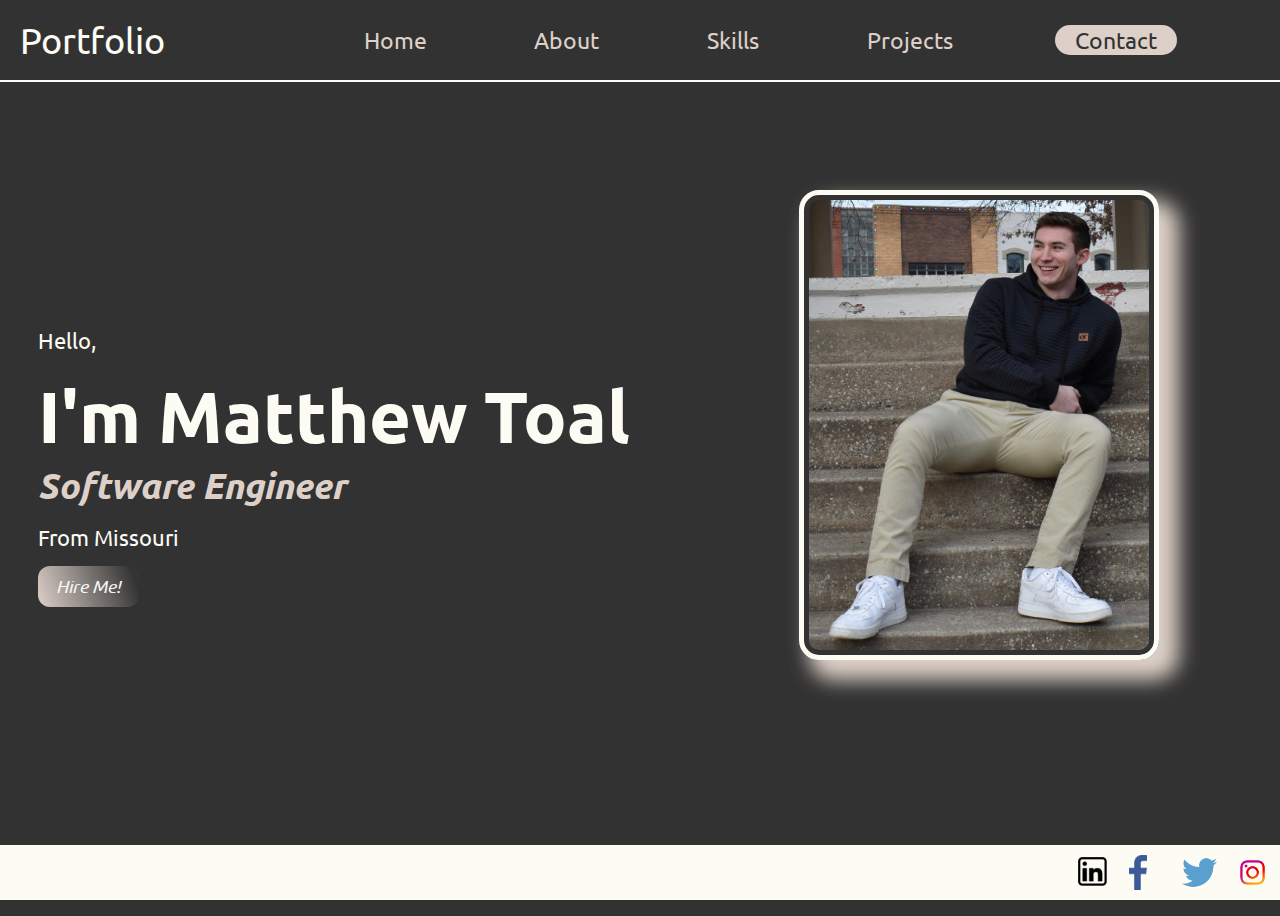
<file: index.html>
<!DOCTYPE html>
<html lang="en">
<head>
	<meta charset="UTF-8">
	<meta name="viewport" content="width=device-width, initial-scale=1.0">
	<title>Matthew Toal</title>
	<link rel="stylesheet" href="./resources/styles/globals.css">
	<link rel="stylesheet" href="./resources/styles/index.css">
	<link rel="icon" type="image/logo" href="resources/favicon.jpeg">
</head>

<body>
	<header>
		<nav>
			<div class="logo">
				<a href="index.html">Portfolio</a>
			</div>
			<div class="navigation">
				<a href="index.html">Home</a>
				<a href="about.html">About</a>
				<a href="skills.html">Skills</a>
				<a href="projects.html">Projects</a>
				<a href="contact.html" class="button">Contact</a>
			</div>
		</nav>
		<hr>
	</header>

	<div class="main">
		<div class="left">
			<p>Hello,</p>
			<h1>I'm Matthew Toal</h1>
			<h2>Software Engineer</h2>
			<p>From Missouri</p>
			<a href="contact.html"><button>Hire Me!</button></a>
		</div>
		<div class="right">
			<img src="resources/indexPhoto.jpg" alt="Matthew Toal">
		</div>
	</div>

	<footer>
		<div class="socials">
			<a href="https://www.linkedin.com/in/mtoal087/"><img src="resources/linkedin.png" alt="LinkedIn"></a>
			<a href="https://www.facebook.com/matt.toal.549"><img src="resources/facebook.png" alt="Facebook"></a>
			<a href="https://twitter.com/mattxtoal"><img src="resources/twitter.png" alt="Twitter"></a>
			<a href="https://www.instagram.com/mattxtoal/"><img src="resources/instagram.png" alt="Instagram"></a>
		</div>
	</footer>
</body>

</html>
</file>
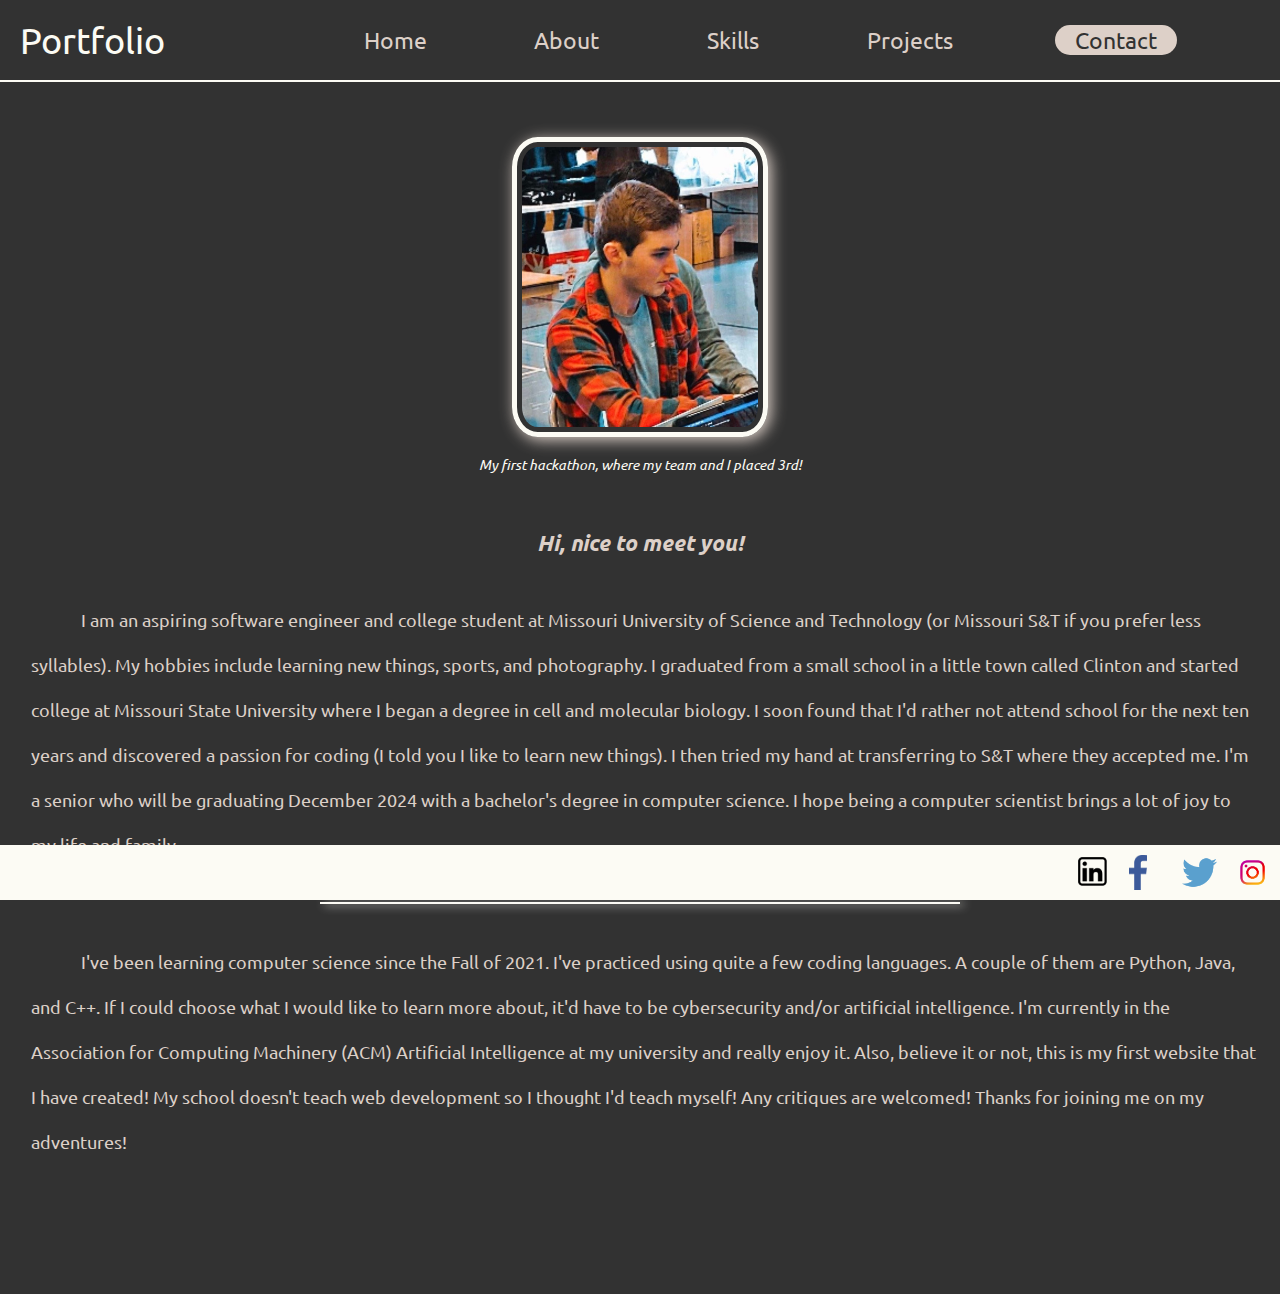
<file: about.html>
<!DOCTYPE html>
<html lang="en">
<head>
	<meta charset="UTF-8">
	<meta name="viewport" content="width=device-width, initial-scale=1.0">
	<title>Matthew Toal - About</title>
	<link rel="stylesheet" href="resources/styles/globals.css">
	<link rel="stylesheet" href="resources/styles/about.css">
	<link rel="icon" type="image/logo" href="resources/favicon.jpeg">
</head>

<body>
	<header>
		<nav>
			<div class="logo">
				<a href="index.html">Portfolio</a>
			</div>
			<div class="navigation">
				<a href="index.html">Home</a>
				<a href="about.html">About</a>
				<a href="skills.html">Skills</a>
				<a href="projects.html">Projects</a>
				<a href="contact.html" class="button">Contact</a>
			</div>
		</nav>
		<hr>
	</header>
	<div class="photo">
		<div class="hackathon">
			<img src="resources/hackathon.jpg" alt="First Hackathon">
		</div>
		<div class="text">
			<p>My first hackathon, where my team and I placed 3rd!</p>
		</div>
	</div>
	<div class="intro">
		<h1>Hi, nice to meet you!</h1>
		<p>I am an aspiring software engineer and college student at Missouri University of 
			Science and Technology (or Missouri S&T if you prefer less syllables). My hobbies include learning new things,
			sports, and photography. I graduated from a small school in a little town called Clinton and started
			college at Missouri State University where I began a degree in cell and molecular biology. I soon found
			that I'd rather not attend school for the next ten years and discovered a passion for coding (I told you
			I like to learn new things). I then tried my hand at transferring to S&T where they accepted me. I'm
			a senior who will be graduating December 2024 with a bachelor's degree in computer science. I hope being a
			computer scientist brings a lot of joy to my life and family.
		</p>
		<hr>
		<p>
			I've been learning computer science since the Fall of 2021. I've practiced using quite a few coding 
			languages. A couple of them are Python, Java, and C++. If I could choose what I would like to learn
			more about, it'd have to be cybersecurity and/or artificial intelligence. I'm currently in the
			Association for Computing Machinery (ACM) Artificial Intelligence at my university and really enjoy it.
			Also, believe it or not, this is my first website that I have created! My school doesn't teach web
			development so I thought I'd teach myself! Any critiques are welcomed! Thanks for joining me on my
			adventures!
		</p>
	</div>

	<footer>
		<div class="socials">
			<a href="https://www.linkedin.com/in/mtoal087/"><img src="resources/linkedin.png" alt="LinkedIn"></a>
			<a href="https://www.facebook.com/matt.toal.549"><img src="resources/facebook.png" alt="Facebook"></a>
			<a href="https://twitter.com/mattxtoal"><img src="resources/twitter.png" alt="Twitter"></a>
			<a href="https://www.instagram.com/mattxtoal/"><img src="resources/instagram.png" alt="Instagram"></a>
		</div>
	</footer>
</body>
</html>
</file>
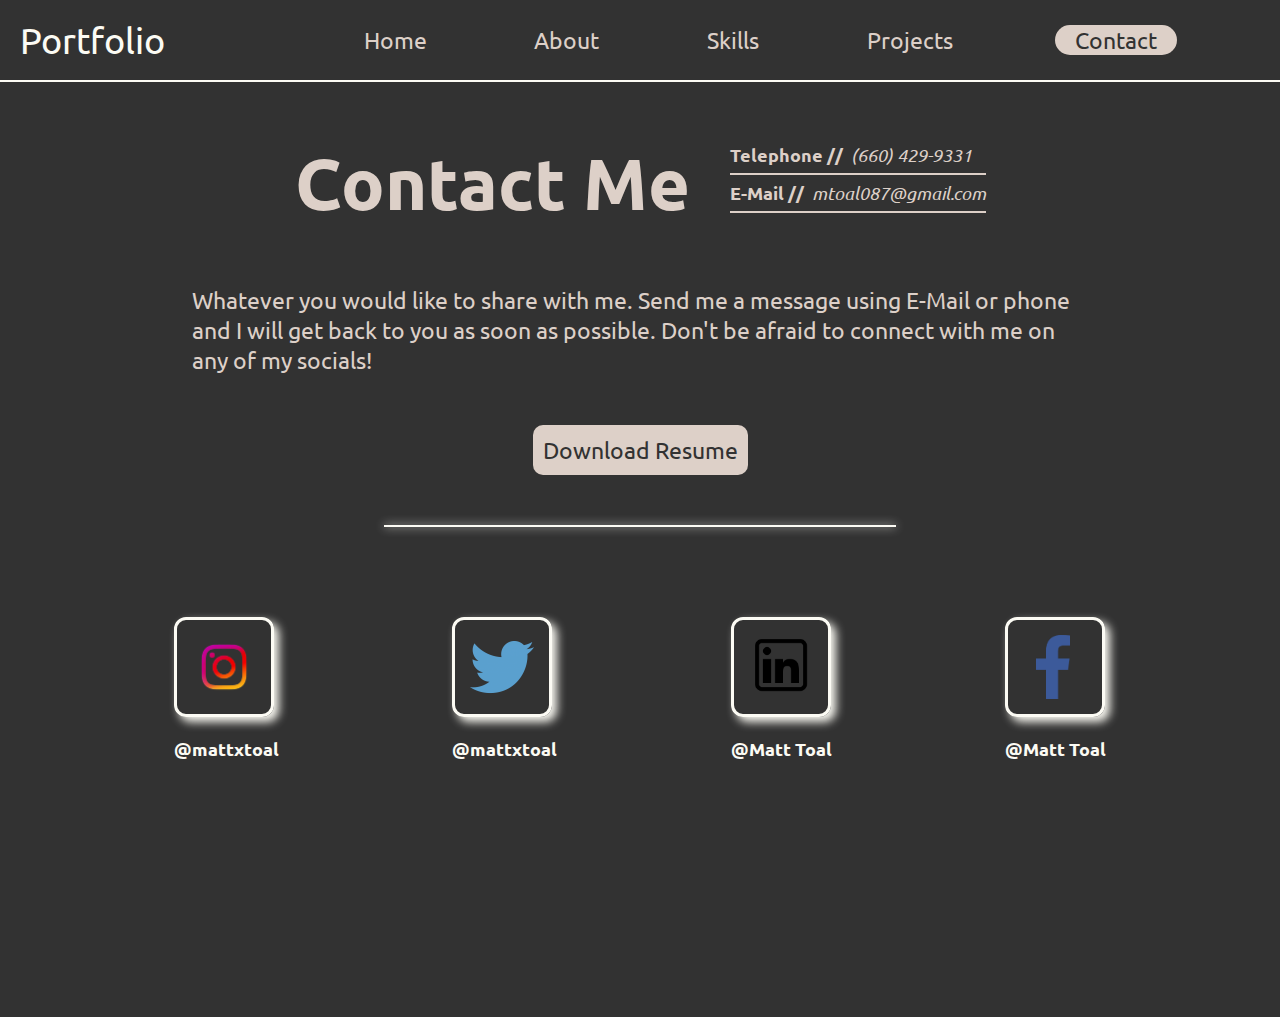
<file: contact.html>
<!DOCTYPE html>
<html lang="en">
<head>
	<meta charset="UTF-8">
	<meta name="viewport" content="width=device-width, initial-scale=1.0">
	<title>Matthew Toal - Contact</title>
	<link rel="stylesheet" href="resources/styles/globals.css">
	<link rel="stylesheet" href="resources/styles/contact.css">
	<link rel="icon" type="image/logo" href="resources/favicon.jpeg">
</head>
<body>
	<header>
		<nav>
			<div class="logo">
				<a href="index.html">Portfolio</a>
			</div>
			<div class="navigation">
				<a href="index.html">Home</a>
				<a href="about.html">About</a>
				<a href="skills.html">Skills</a>
				<a href="projects.html">Projects</a>
				<a href="contact.html" class="button">Contact</a>
			</div>
		</nav>
		<hr>
	</header>
		<div class="top">
			<h1>Contact Me</h1>
			<div class="verticalStack">
				<div class="hor1">
					<h2>Telephone //</h2>
					<p>(660) 429-9331</p>
				</div>
				<div class="hor2">
					<h2>E-Mail //</h2>
					<p>mtoal087@gmail.com</p>
				</div>
			</div>
		</div>
		<div class="synopsis">
			<p>Whatever you would like to share with 
				me. Send me a message using E-Mail or phone
				and I will get back to you as soon as possible.
				Don't be afraid to connect with me on any of my
				socials!
			</p>
		</div>
		<div class="download">
			<a href="resources/MatthewToal.pdf" class="button" download="Matthew Toal">Download Resume</a>
		</div>
		<hr class="underSyn">
		<div class="middle">
			<div class="instagram">
				<a href="https://www.instagram.com/mattxtoal/">
					<img src="resources/instagram.png" alt="Instagram">
				</a>
				<h2>@mattxtoal</h2>
			</div>
			<div class="twitter">
				<a href="https://twitter.com/mattxtoal">
					<img src="resources/twitter.png" alt="Twitter">
				</a>
				<h2>@mattxtoal</h2>
			</div>
			<div class="linkedIn">
				<a href="https://www.linkedin.com/in/mtoal087/">
					<img src="resources/linkedin.png" alt="LinkedIn">
				</a>
				<h2>@Matt Toal</h2>
			</div>
			<div class="facebook">
				<a href="https://www.facebook.com/matt.toal.549">
					<img src="resources/facebook.png" alt="Facebook">
				</a>
				<h2>@Matt Toal</h2>
			</div>
		</div>
</body>
</html>
</file>
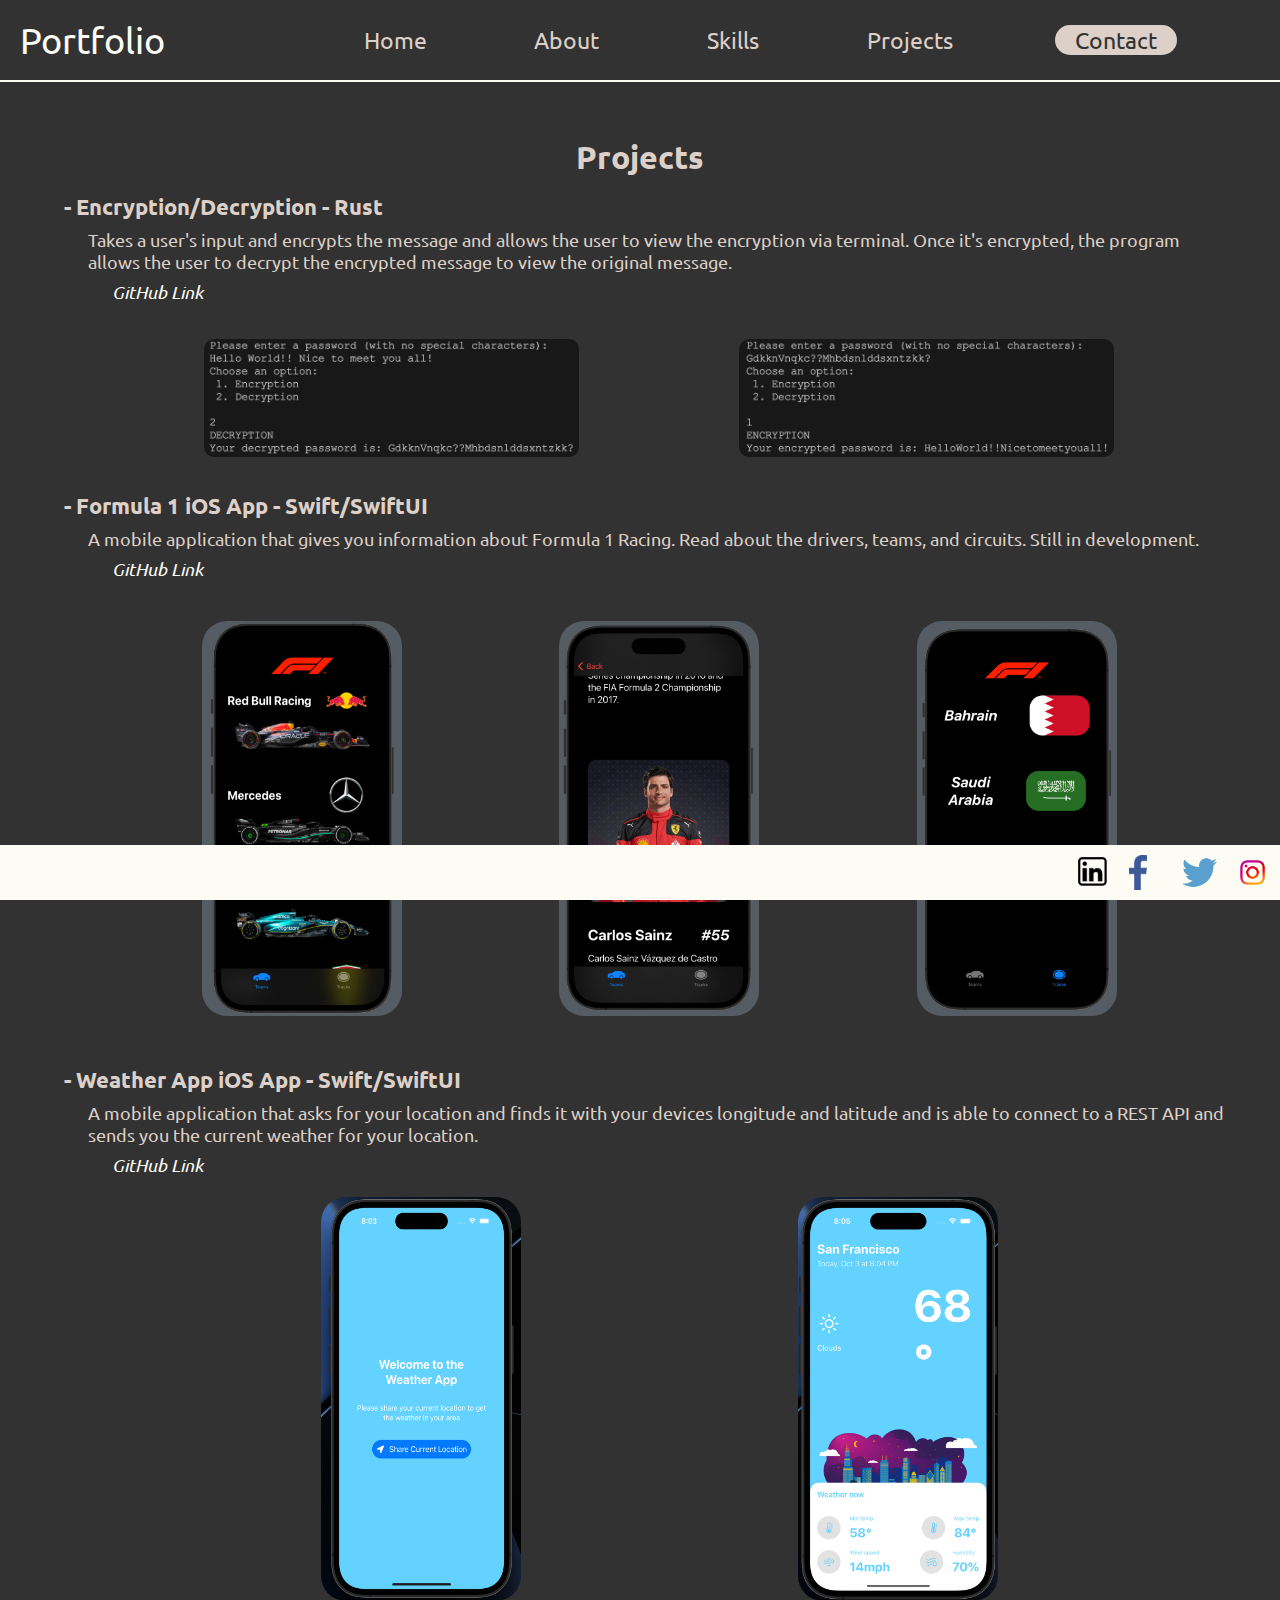
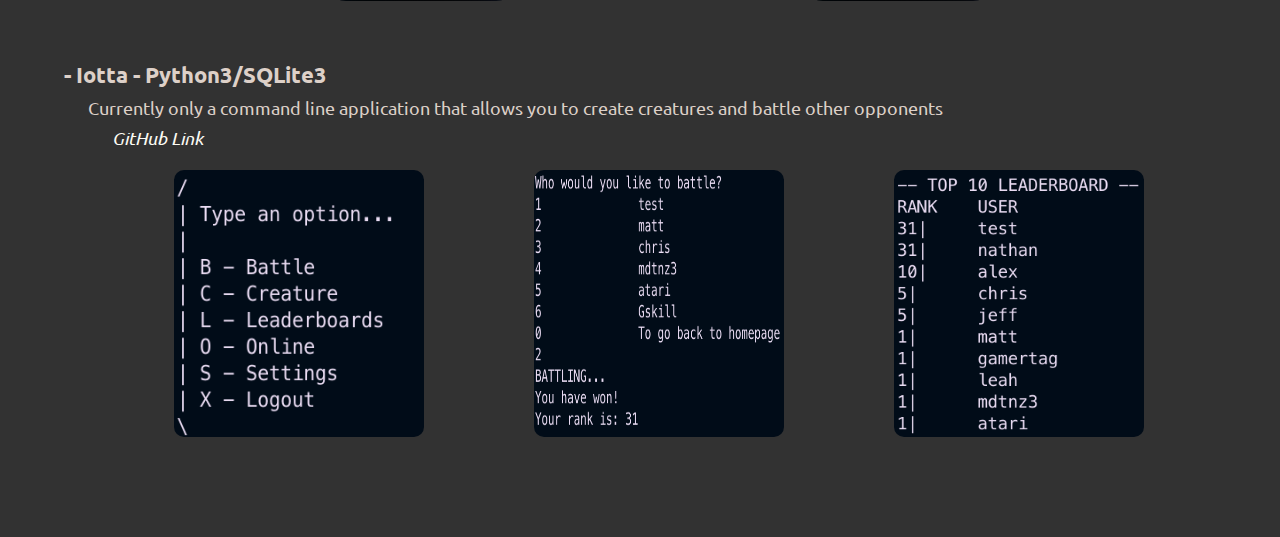
<file: projects.html>
<!DOCTYPE html>
<html lang="en">
	<head>
		<meta charset="UTF-8" />
		<meta name="viewport" content="width=device-width, initial-scale=1.0" />
		<title>Matthew Toal</title>
		<link rel="stylesheet" href="./resources/styles/globals.css" />
		<link rel="stylesheet" href="./resources/styles/projects.css" />
		<link rel="icon" type="image/logo" href="resources/favicon.jpeg" />
	</head>

	<body>
		<header>
			<nav>
				<div class="logo">
					<a href="index.html">Portfolio</a>
				</div>
				<div class="navigation">
					<a href="index.html">Home</a>
					<a href="about.html">About</a>
					<a href="skills.html">Skills</a>
					<a href="projects.html">Projects</a>
					<a href="contact.html" class="button">Contact</a>
				</div>
			</nav>
			<hr />
		</header>

		<div class="projects">
			<div class="title">
				<h1>Projects</h1>
			</div>

			<div class="project1">
				<h1>- Encryption/Decryption - Rust</h1>
				<div class="proj1des">
					<p>
						Takes a user's input and encrypts the message and allows
						the user to view the encryption via terminal. Once it's
						encrypted, the program allows the user to decrypt the
						encrypted message to view the original message.
					</p>
					<a href="https://github.com/Mtoal087/Encryption-Decryption"
						>GitHub Link</a
					>
				</div>
				<div class="images1">
					<img
						src="resources/rustPhotos/decrypt.png"
						alt="Decryption"
					/>
					<img
						src="resources/rustPhotos/encrypt.png"
						alt="Encryption"
					/>
				</div>
			</div>

			<div class="project2">
				<h1>- Formula 1 iOS App - Swift/SwiftUI</h1>
				<div class="proj2des">
					<p>
						A mobile application that gives you information about
						Formula 1 Racing. Read about the drivers, teams, and
						circuits. Still in development.
					</p>
					<a href="https://github.com/Mtoal087/Formula1"
						>GitHub Link</a
					>
				</div>
				<div class="images2">
					<img src="resources/f1Photos/carPage.png" alt="Car Page" />
					<img
						src="resources/f1Photos/driverPage.png"
						alt="Driver Page"
					/>
					<img
						src="resources/f1Photos/racePage.png"
						alt="Race Page"
					/>
				</div>
			</div>

			<div class="project3">
				<h1>- Weather App iOS App - Swift/SwiftUI</h1>
				<div class="proj3des">
					<p>
						A mobile application that asks for your location and
						finds it with your devices longitude and latitude and is
						able to connect to a REST API and sends you the current
						weather for your location.
					</p>
					<a href="https://github.com/Mtoal087/iOSWeatherApp"
						>GitHub Link</a
					>
				</div>
				<div class="images3">
					<img
						src="resources/weatherPhotos/weather1.png"
						alt="Welcome"
					/>
					<img
						src="resources/weatherPhotos/weather2.png"
						alt="Weather"
					/>
				</div>
			</div>
			<div class="project4">
			<h1>- Iotta - Python3/SQLite3</h1>
			<div class="proj4des">
				<p>
					Currently only a command line application that allows you to
					create creatures and battle other opponents
				</p>
				<a href="https://github.com/Mtoal087/Iotta">GitHub Link</a>
			</div>
			<div class="images4">
				<img
					src="resources/iottaPhotos/Homescreen.png"
					alt="Iotta Homescreen"
				/>
				<img class="battle" src="resources/iottaPhotos/Battle.png" alt="Battle" />
				<img
					src="resources/iottaPhotos/Leaderboard.png"
					alt="Leaderboard"
				/>
			</div>
		</div>
		</div>

		

		<footer>
			<div class="socials">
				<a href="https://www.linkedin.com/in/mtoal087/"
					><img src="resources/linkedin.png" alt="LinkedIn"
				/></a>
				<a href="https://www.facebook.com/matt.toal.549"
					><img src="resources/facebook.png" alt="Facebook"
				/></a>
				<a href="https://twitter.com/mattxtoal"
					><img src="resources/twitter.png" alt="Twitter"
				/></a>
				<a href="https://www.instagram.com/mattxtoal/"
					><img src="resources/instagram.png" alt="Instagram"
				/></a>
			</div>
		</footer>
	</body>
</html>
</file>
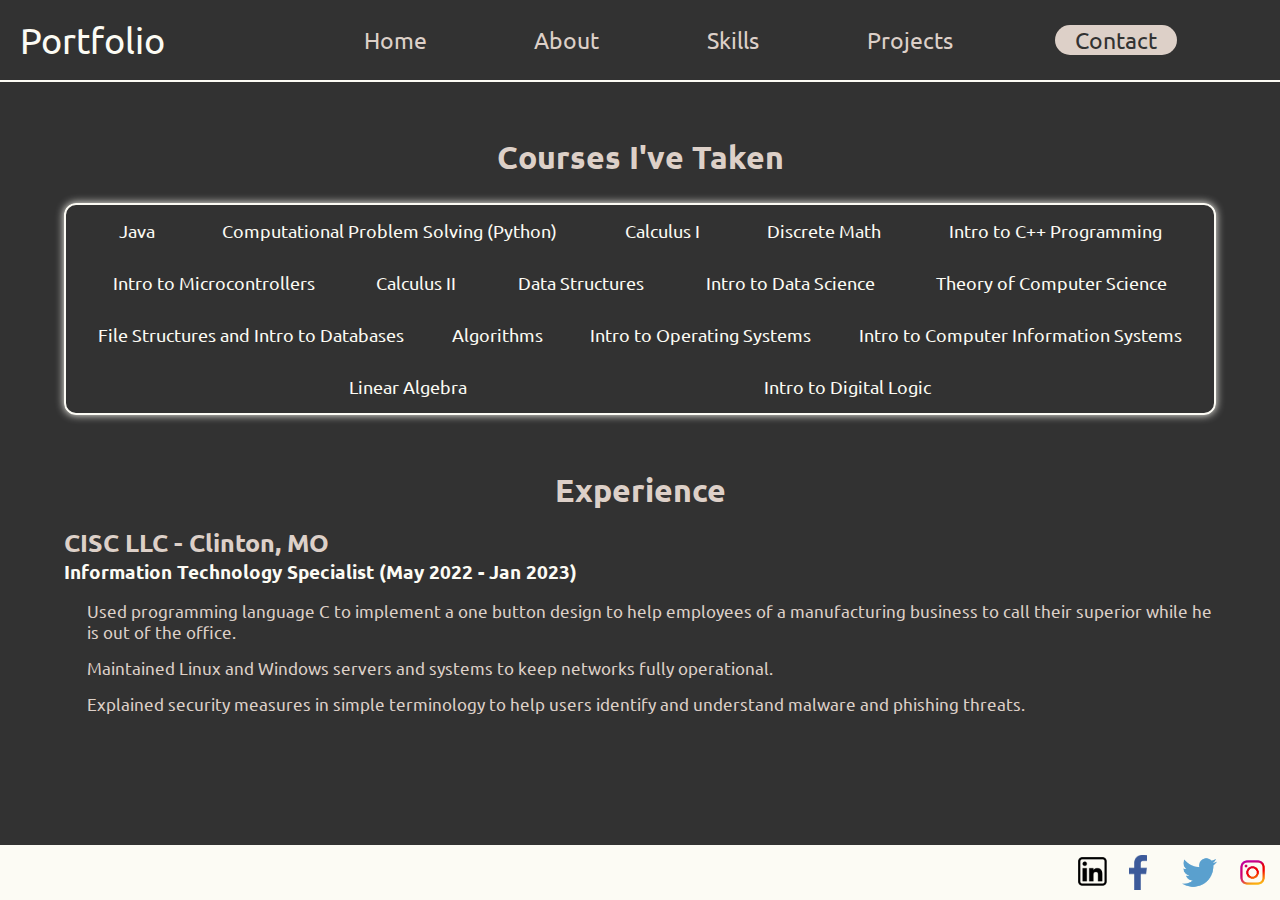
<file: skills.html>
<!DOCTYPE html>
<html lang="en">
<head>
	<meta charset="UTF-8">
	<meta name="viewport" content="width=device-width, initial-scale=1.0">
	<title>Matthew Toal - Skills</title>
	<link rel="stylesheet" href="resources/styles/globals.css">
	<link rel="stylesheet" href="resources/styles/skills.css">
	<link rel="icon" type="image/logo" href="resources/favicon.jpeg">
</head>
<body>
	<header>
		<nav>
			<div class="logo">
				<a href="index.html">Portfolio</a>
			</div>
			<div class="navigation">
				<a href="index.html">Home</a>
				<a href="about.html">About</a>
				<a href="skills.html">Skills</a>
				<a href="projects.html">Projects</a>
				<a href="contact.html" class="button">Contact</a>
			</div>
		</nav>
		<hr>
	</header>

	<!-- Courses -->
	<div class="courses">
		<h1>Courses I've Taken</h1>
		<div class="para">
			<p>Java</p>
			<p>Computational Problem Solving (Python)</p>
			<p>Calculus I</p>
			<p>Discrete Math</p>
			<p>Intro to C++ Programming</p>
			<p>Intro to Microcontrollers</p>
			<p>Calculus II</p>
			<p>Data Structures</p>
			<p>Intro to Data Science</p>
			<p>Theory of Computer Science</p>
			<p>File Structures and Intro to Databases</p>
			<p>Algorithms</p>
			<p>Intro to Operating Systems</p>
			<p>Intro to Computer Information Systems</p>
			<p>Linear Algebra</p>
			<p>Intro to Digital Logic</p>
		</div>
	</div>

	<!-- Experience -->
	<div class="experience">
		<h1>Experience</h1>
		<div class="exp1">
			<h1>CISC LLC - Clinton, MO</h1>
			<h2>Information Technology Specialist (May 2022 - Jan 2023)</h2>
			<div class="responsabilities">
				<p>
					Used programming language C to implement a one button design to help employees of a 
					manufacturing business to call their superior while he is out of the office.
				</p>
				<p>
					Maintained Linux and Windows servers and systems to keep networks fully operational.
				</p>
				<p>
					Explained security measures in simple terminology to help users identify and understand
					malware and phishing threats.
				</p>
			</div>
		</div>
	</div>

	<footer>
		<div class="socials">
			<a href="https://www.linkedin.com/in/mtoal087/"><img src="resources/linkedin.png" alt="LinkedIn"></a>
			<a href="https://www.facebook.com/matt.toal.549"><img src="resources/facebook.png" alt="Facebook"></a>
			<a href="https://twitter.com/mattxtoal"><img src="resources/twitter.png" alt="Twitter"></a>
			<a href="https://www.instagram.com/mattxtoal/"><img src="resources/instagram.png" alt="Instagram"></a>
		</div>
	</footer>
</body>
</html>
</file>
<file: resources/styles/globals.css>
@import url('https://fonts.googleapis.com/css?family=Ubuntu&display=swap');


:root {
	--blue: #DDD0C8;
	--white: #323232;
	--navy: #FCFBF4;
}

* {
	position: relative;
	margin: 0;
	padding: 0;
	outline: none;
	border: none;
	box-sizing: border-box;
	font-family: Ubuntu;
	color: var(--blue);
	font-size: 18px;
	text-decoration: none;
}

body {
	height: 100%;
	background-color: var(--white);
}

span {
	font-size: inherit;
}

.socials {
	width: 100%;
	display: flex;
	justify-content: end;
	gap: 1em;
}

.socials a {
	height: 35px;
	width: 35px;
	display: flex;
}

hr {
	border: 1px solid var(--navy);
	text-align: center;
}

footer {
	position: fixed;
	width: 100%;
	background-color: #FCFBF4;
	bottom: 0;
	left: 0;
	padding: 10px;
}
</file>
<file: resources/styles/index.css>
nav {
	display: flex;
	flex-wrap: wrap;
	flex-direction: row;
	justify-content: space-between;
	align-items: center;
	padding: 1em 0;
}

nav .logo a{
	color: var(--navy);
	font-size: 2em;
	margin-left: 20px;
}

nav .navigation {
	width: 80%;
	display: flex;
	flex-direction: row;
	flex-wrap: wrap;
	justify-content: space-evenly;
}

nav .navigation a, .button {
	display: flex;
	justify-content: space-between;
	padding-left: 5px;
	font-size: 1.25em;
}

nav .navigation .button {
	background-color: var(--blue);
	color: var(--white);
	padding: 0 20px;
	border-radius: 20px;
	transition: all 1s;
}

nav .navigation .button:hover {
	background-color: var(--navy);
	transform: translateY(-2px);
	box-shadow: 0 5px 20px 5px rgba(0, 0, 0, .3);
}

.main {
	display: flex;
	flex-wrap: wrap;
	padding-bottom: 20%;
}

.left, .right {
	display: flex;
	flex-wrap: wrap;
	flex-direction: column;
	justify-content: center;
	gap: .2em;
	flex: 1;
}

.left {
	padding: 10em 3% 0 3%;
}

.left p, h1{
	color: var(--navy);
}

.left h1 {
	font-size: 4em;
	font-weight: bold;
}

.left h2 {
	font-size: 2em;
	font-style: italic;
}

.left p {
	margin: 12px 0 12px 0;
	font-size: 22px;
}

.left button {
	background: linear-gradient(70deg, var(--blue), var(--white), var(--blue));
	animation: buttonGradient 2s linear infinite;
	color: whitesmoke;
	padding: .5em 1em;
	cursor: pointer;
	border-radius: 12px;
	font-style: italic;
	background-size: 200% 100%, auto;
}

@keyframes buttonGradient {
	0% {
		background-position: 100% center;
	}
	100% {
		background-position: -100% center;
	}
}

.right {
	align-items: center;
	margin-top: 6em;
}

.right img {
	max-width: 20em;
	border-radius: 20px;
	border: 5px solid var(--navy);
	padding: 5px;
	box-shadow: 15px 15px 20px 5px;
}

@media (max-width: 450px) {
	nav .navigation {
		width: 100%;
		padding: 0 5px;
		padding-top: 8px;
		justify-content: space-between;
		font-size: 14px;
	}

	nav .navigation .button {
		padding: 0 8px;
		animation: button 1s infinite alternate;
	}

	@keyframes button {
		100% {
			background-color: var(--navy);
		}
	}

	.left {
		padding-top: 1.2em;
	}

	.right {
		margin-top: 2em;
		margin-bottom: 10%;
	}

	.right img {
		width: 320px;
		height: auto;
	}

	footer {
		display: none;
	}
}
</file>
<file: resources/styles/about.css>
nav {
	display: flex;
	flex-wrap: wrap;
	flex-direction: row;
	justify-content: space-between;
	align-items: center;
	padding: 1em 0;
}

nav .logo a{
	color: var(--navy);
	font-size: 2em;
	margin-left: 20px;
}

nav .navigation {
	width: 80%;
	display: flex;
	flex-direction: row;
	flex-wrap: wrap;
	justify-content: space-evenly;
}

nav .navigation a, .button {
	display: flex;
	justify-content: space-between;
	padding-left: 5px;
	font-size: 1.25em;
}

nav .navigation .button {
	background-color: var(--blue);
	color: var(--white);
	padding: 0 20px;
	border-radius: 20px;
	transition: all 1s;
}

nav .navigation .button:hover {
	background-color: var(--navy);
	transform: translateY(-2px);
	box-shadow: 0 5px 20px 5px rgba(0, 0, 0, .3);
}

.hackathon {
	display: flex;
	width: 100%;
	justify-content: center;
	padding: 55px 0 0 0;
}

.hackathon img {
	width: 20%;
	border-radius: 10%;
	border: 5px solid var(--navy);
	padding: 5px;
	box-shadow: 3px 3px 15px 0px;
}

.text {
	display: flex;
	justify-content: center;
	width: 100%;
	padding: 18px 0 0 0;
}

.text p {
	font-size: .75em;
	font-style: italic;
	color: var(--navy);
}

.intro {
	padding-top: 20px;
	padding-bottom: 125px;
}

.intro h1 {
	width: 100%;
	text-align: center;
	font-size: 1.2em;
	padding: 35px 2em;
	font-weight: 900;
	font-style: oblique;
}

.intro p {
	width: 100%;
	margin: 5px;
	font-size: 1em;
	padding: 0 2%;
	line-height: 2.5;
	text-indent: 50px;
}

.intro hr {
	margin: 35px 25% 35px 25%;
	width: 50%;
	box-shadow: 4px 1px 10px var(--navy);
}


@media (max-width: 450px) {
	nav .navigation {
		width: 100%;
		padding: 0 5px;
		padding-top: 8px;
		justify-content: space-between;
		font-size: 14px;
	}

	nav .navigation .button {
		padding: 0 8px;
		animation: button 1s infinite alternate;
	}

	@keyframes button {
		100% {
			background-color: var(--navy);
		}
	}

	.hackathon img {
		width: 220px;
		height: auto;
	}

	.intro p {
		padding: 0 25px;
	}

	footer {
		display: none;
	}
}
</file>
<file: resources/styles/contact.css>
nav {
	display: flex;
	flex-wrap: wrap;
	flex-direction: row;
	justify-content: space-between;
	align-items: center;
	padding: 1em 0;
}

nav .logo a{
	color: var(--navy);
	font-size: 2em;
	margin-left: 20px;
}

nav .navigation {
	width: 80%;
	display: flex;
	flex-direction: row;
	flex-wrap: wrap;
	justify-content: space-evenly;
}

nav .navigation a, .button {
	display: flex;
	justify-content: space-between;
	padding-left: 5px;
	font-size: 1.25em;
}

nav .navigation .button {
	background-color: var(--blue);
	color: var(--white);
	padding: 0 20px;
	border-radius: 20px;
	transition: all 1s;
}

nav .navigation .button:hover {
	background-color: var(--navy);
	transform: translateY(-2px);
	box-shadow: 0 5px 20px 5px rgba(0, 0, 0, .3);
}

/*Heading 'Contact Me' statement*/
.top {
	display: flex;
	flex-wrap: wrap;
	justify-content: center;
	width: 100%;
	padding-top: 55px;
}

.top h1 {
	font-size: 4em;
}

.top .verticalStack {
	display: flex;
	flex-direction: column;
	justify-content: center;
	padding-left: 40px;
	padding-bottom: 17px;
	line-height: 2em;
}

.top .verticalStack .hor1 {
	display: flex;
	flex-direction: row;
	justify-content: left;
	gap: 8px;
	border-bottom: 2px solid var(--blue);
}

.top .verticalStack .hor1 p {
	font-style: italic;
}

.top .verticalStack .hor2 {
	display: flex;
	flex-direction: row;
	justify-content: left;
	gap: 8px;
	border-bottom: 2px solid var(--blue);
}

.top .verticalStack .hor2 p {
	color: var(--blue);
	font-style: italic;
}

/* Synopsis */
.synopsis {
	margin: 0 15%;
	margin-top: 55px;
}

.synopsis p {
	font-size: 1.25em;
}

/* Download Resume Button */
.download {
	display: flex;
	justify-content: center;
	margin-top: 50px;
}

.download a {
	background-color: var(--blue);
	color: var(--white);
	border-radius: 10px;
	padding: 10px;
	animation: bounce 1s infinite alternate;
	transition: background-color 1s;
}

.download a:hover {
	background-color: var(--navy);
}

@keyframes bounce {
	100% {
		transform: translateY(-5px) scale(1.05);
		padding: 10px 20px;
		box-shadow: 0 10px 20px 12px rgba(0, 0, 0, .15);
	}
}

.underSyn {
	margin-top: 50px;
	margin-left: 30%;
	margin-right: 30%;
	box-shadow: 0 0 10px var(--navy);
}

/* Social Media Links */
.middle {
	display: flex;
	justify-content: space-evenly;
	margin-top: 7%;
	margin-bottom: 20%;
}

.middle a {
	display: flex;
	width: 100px;
	height: 100px;
	border: 3px solid var(--navy);
	padding: 15px;
	border-radius: 12px;
	box-shadow: 5px 5px 10px var(--navy);
}

.middle h2 {
	color: var(--navy);
	padding-top: 20px;
}

.middle .linkedIn a {
	padding-left: 17px;
	padding-top: 15px;
}

.middle .facebook a {
	padding-left: 28px;
	padding-top: 15px;
}


/* Phone Screens */
@media (max-width: 450px),
(-webkit-min-device-pixel-ratio: 3) {
	nav .navigation {
		width: 100%;
		padding: 0 5px;
		padding-top: 8px;
		justify-content: space-between;
		font-size: 14px;
	}

	nav .navigation .button {
		padding: 0 8px;
		animation: button 1s infinite alternate;
	}

	@keyframes button {
		100% {
			background-color: var(--navy);
		}
	}

	.top .verticalStack {
		padding-left: 10px;
	}

	.top h1 {
		font-size: 30px;
	}

	.synopsis {
		margin-top: 25px;
	}

	.underSyn {
		margin-top: 50px;
	}

	.middle {
		display: flex;
		justify-content: space-evenly;
		margin-top: 10%;
		margin-bottom: 10%;
	}

	.middle a {
		display: flex;
		width: 80px;
		height: 80px;
		border: 3px solid var(--navy);
		padding: 15px;
		border-radius: 12px;
		box-shadow: 5px 5px 10px var(--navy);
	}

	.middle a img {
		display: flex;
		justify-content: center;
		width: 45px;
		height: 45px;
	}

	.middle .instagram a img {
		width: 55px;
		height: 55px;
	}

	.middle h2 {
		display: none;
	}

	.middle .instagram a img {
		width: 45px;
		height: 45px;
	}

	.middle .linkedIn a img {
		width: 44px;
		height: 44px;
	}

	.middle .facebook a img {
		width: auto;
		height: 40px;
	}
}
</file>
<file: resources/styles/projects.css>
nav {
	display: flex;
	flex-wrap: wrap;
	flex-direction: row;
	justify-content: space-between;
	align-items: center;
	padding: 1em 0;
}

nav .logo a{
	color: var(--navy);
	font-size: 2em;
	margin-left: 20px;
}

nav .navigation {
	width: 80%;
	display: flex;
	flex-direction: row;
	flex-wrap: wrap;
	justify-content: space-evenly;
}

nav .navigation a, .button {
	display: flex;
	justify-content: space-between;
	padding-left: 5px;
	font-size: 1.25em;
}

nav .navigation .button {
	background-color: var(--blue);
	color: var(--white);
	padding: 0 20px;
	border-radius: 20px;
	transition: all 1s;
}

nav .navigation .button:hover {
	background-color: var(--navy);
	transform: translateY(-2px);
	box-shadow: 0 5px 20px 5px rgba(0, 0, 0, .3);
}

/* PROJECT */
.projects {
	margin-top: 55px;
}

.title h1 {
	display: flex;
	justify-content: center;
	font-size: 1.75em;
}

	/* Project 1 */
.project1 {
	margin: 0 2% 0 5%;
	margin-top: 15px;
	transition: transform 1s;
}

.project1:hover {
	transform: translateY(-5px);
}

.project1 h1 {
	display: flex;
	justify-content: left;
	font-size: 1.2em;
}

.projects .proj1des p {
	margin: 8px 2%;
	font-size: 1em;
}

.project1 a {
	margin: 0 4%;
	color: var(--navy);
	font-style: italic;
	transition: border-bottom .1s ease-in-out;
}

.project1 a:hover {
	border-bottom: 2px solid var(--navy);
}

.project1 .images1 {
	margin-top: 15px;
	display: flex;
	flex-wrap: wrap;
	justify-content: space-evenly;
}

.project1 img {
	width: 375px;
	border-radius: 10px;
	transition: transform .5s ease-in-out, box-shadow .5s ease-in-out;
	margin: 20px;
}

.project1 img:hover {
	transform: scale(1.2);
	box-shadow: 0 0 20px 5px var(--blue);
}

	/* Project 2 */
.project2 {
	margin: 0 2% 0 5%;
	margin-top: 15px;
	transition: transform 1s;
}

.project2 .images2 {
	display: flex;
	justify-content: space-evenly;
	margin-top: 20px;
}

.images2 img {
	width: 200px;
	border-radius: 25px;
	transition: transform .5s ease-in-out, box-shadow .5s ease-in-out;
	margin: 20px;
}

.images2 img:hover {
	transform: scale(1.15);
	box-shadow: 0 0 20px 5px var(--blue);
}

.project2:hover {
	transform: translateY(-5px);
}

.project2 h1 {
	display: flex;
	justify-content: left;
	font-size: 1.2em;
}

.projects .proj2des p {
	margin: 8px 2%;
	font-size: 1em;
}

.project2 a {
	margin: 0 4%;
	color: var(--navy);
	font-style: italic;
	transition: border-bottom .1s ease-in-out;
}

.project2 a:hover {
	border-bottom: 2px solid var(--navy);
}

/* Project 3 */
.project3 {
	margin: 0 2% 0 5%;
	margin-top: 30px;
	transition: transform 1s;
	margin-bottom: 40px;
}

.project3:hover {
	transform: translateY(-5px);
}

.project3 .images3 {
	display: flex;
	justify-content: space-evenly;
}

.images3 img {
	width: 200px;
	border-radius: 25px;
	transition: transform .5s ease-in-out, box-shadow .5s ease-in-out;
	margin: 20px;
}

.images3 img:hover {
	transform: scale(1.15);
	box-shadow: 0 0 20px 5px var(--blue);
}

.project3 h1 {
	display: flex;
	justify-content: left;
	font-size: 1.2em;
}

.projects .proj3des p {
	margin: 8px 2%;
	font-size: 1em;
}

.project3 a {
	margin: 0 4%;
	color: var(--navy);
	font-style: italic;
	transition: border-bottom .1s ease-in-out;
}

.project3 a:hover {
	border-bottom: 2px solid var(--navy);
}

/*Project 4*/
.project4 {
	margin: 0 2% 0 5%;
	margin-top: 15px;
	transition: transform 1s;
	margin-bottom: 100px;
}

.project4 .images4 {
	display: flex;
	justify-content: space-evenly;
	margin-top: 20px;
}

.images4 img {
	width: 250px;
	border-radius: 10px;
	transition: transform .5s ease-in-out, box-shadow .5s ease-in-out;
}

.images4 img:hover {
	transform: scale(1.15);
	box-shadow: 0 0 20px 5px var(--blue);
}

.project4:hover {
	transform: translateY(-5px);
}

.project4 h1 {
	display: flex;
	justify-content: left;
	font-size: 1.2em;
}

.projects .proj4des p {
	margin: 8px 2%;
	font-size: 1em;
}

.project4 a {
	margin: 0 4%;
	color: var(--navy);
	font-style: italic;
	transition: border-bottom .1s ease-in-out;
}

.project4 a:hover {
	border-bottom: 2px solid var(--navy);
}


@media (max-width: 450px) {
	nav .navigation {
		width: 100%;
		padding: 0 5px;
		padding-top: 8px;
		justify-content: space-between;
		font-size: 14px;
	}

	nav .navigation .button {
		padding: 0 8px;
		animation: button 1s infinite alternate;
	}

	@keyframes button {
		100% {
			background-color: var(--navy);
		}
	}

	.images1 img {
		width: 300px;
		margin-bottom: 5px;
	}

	.project2 .images2 {
		flex-direction: column;
		align-items: center;
		margin-top: 10px;
	}

	.images2 img {
		width: 200px;
		margin-bottom: 5px;
	}

	.images3 {
		flex-direction: column;
		align-items: center;
		margin-top: 10px;
	}

	.images3 img {
		width: 200px;
		margin-bottom: 5px;
	}

	.images4 {
		flex-direction: column;
		align-items: center;
		margin-top: 10px;
	}

	.images4 img {
		width: 200px;
		margin-bottom: 20px;
	}

	footer {
		display: none;
	}
}
</file>
<file: resources/styles/skills.css>
nav {
	display: flex;
	flex-wrap: wrap;
	flex-direction: row;
	justify-content: space-between;
	align-items: center;
	padding: 1em 0;
}

nav .logo a{
	color: var(--navy);
	font-size: 2em;
	margin-left: 20px;
}

nav .navigation {
	width: 80%;
	display: flex;
	flex-direction: row;
	flex-wrap: wrap;
	justify-content: space-evenly;
}

nav .navigation a, .button {
	display: flex;
	justify-content: space-between;
	padding-left: 5px;
	font-size: 1.25em;
}

nav .navigation .button {
	background-color: var(--blue);
	color: var(--white);
	padding: 0 20px;
	border-radius: 20px;
	transition: all 1s;
}

nav .navigation .button:hover {
	background-color: var(--navy);
	transform: translateY(-2px);
	box-shadow: 0 5px 20px 5px rgba(0, 0, 0, .3);
}

/* Courses */
.courses {
	margin-top: 55px;
}

.courses h1 {
	display: flex;
	justify-content: center;
	font-size: 1.75em;
}

.courses .para {
	display: flex;
	justify-content: space-evenly;
	flex-direction: row;
	flex-wrap: wrap;
	margin: 0 5%;
	margin-top: 25px;
	border: 2px solid var(--navy);
	border-radius: 12px;
	box-shadow: 0 0 8px var(--navy);
}

.courses p {
	padding: 15px;
	color: var(--navy);
}

/* Experiences */
.experience {
	margin: 55px 5% 0 5%;
}

.experience h1 {
	display: flex;
	justify-content: center;
	font-size: 1.75em;
	margin-top: 15px;
}

.exp1 {
	transition: transform .75s;
}

.exp1:hover {
	transform: translateX(10px);
}

.exp1 h1 {
	display: flex;
	justify-content: left;
	font-size: 1.4em;
}

.exp1 h2 {
	font-size: 1.05em;
	color: var(--navy);
}

.exp1 p {
	margin-left: 2%;
	font-size: .95em;
	padding-top: 15px;
}

.photo {
	margin: 55px 5% 15% 5%;
}

.photo h1 {
	display: flex;
	justify-content: center;
	font-size: 1.7em;
}

/* Project 1 Photos */
.photo .f1 {
	background-color: rgba(38, 38, 38, .55);
	border-radius: 20px;
	padding: 10px 0 55px 0;
	margin-top: 20px;
}

.photo .f1 h1 {
	font-size: 1.05em;
	font-style: italic;
	margin-top: 35px;
	color: var(--white);
}

.photo .f1 .images {
	display: flex;
	flex-wrap: wrap;
	flex-direction: row;
	justify-content: space-evenly;
	padding-top: 25px;
}

.photo .images img {
	height: 550px;
	width: auto;
	border: 3px solid var(--navy);
	border-radius: 20px;
	margin-top: 15px;
}

/* Project 2 Photos */
.rust {
	background-color: rgba(38, 38, 38, .55);
	border-radius: 20px;
	padding: 10px 0 55px 0;
	margin-top: 20px;
}

.rust h1 {
	font-size: 1.05em;
	font-style: italic;
	margin-top: 35px;
	color: var(--white);
}

.rust .images2 {
	display: flex;
	flex-wrap: wrap;
	flex-direction: row;
	justify-content: space-evenly;
	padding-top: 25px;
}

.images2 img {
	width: 480px;
	height: auto;
	border: 3px solid var(--navy);
	border-radius: 20px;
	margin-top: 15px;
}

/* Project 3 Photos */
.weather {
	background-color: rgba(38, 38, 38, .55);
	border-radius: 20px;
	padding: 10px 0 55px 0;
	margin-top: 20px;
}

.weather h1 {
	font-size: 1.05em;
	font-style: italic;
	margin-top: 35px;
	color: var(--white);
}

.weather .images3 {
	display: flex;
	flex-wrap: wrap;
	flex-direction: row;
	justify-content: space-evenly;
	padding-top: 25px;
}

.images3 img {
	height: 550px;
	width: auto;
	border: 3px solid var(--navy);
	border-radius: 20px;
	margin-top: 15px;
}

@media (max-width: 450px) {
	nav .navigation {
		width: 100%;
		padding: 0 5px;
		padding-top: 8px;
		justify-content: space-between;
		font-size: 14px;
	}

	nav .navigation .button {
		padding: 0 8px;
		animation: button 1s infinite alternate;
	}

	@keyframes button {
		100% {
			background-color: var(--navy);
		}
	}

	.courses {
		margin-top: 40px;
	}

	.images2 img {
		width: 325px;
		height: auto;
	}

	.experience {
		margin-bottom: 100px;
	}

	footer {
		display: none;
	}
}
</file>
